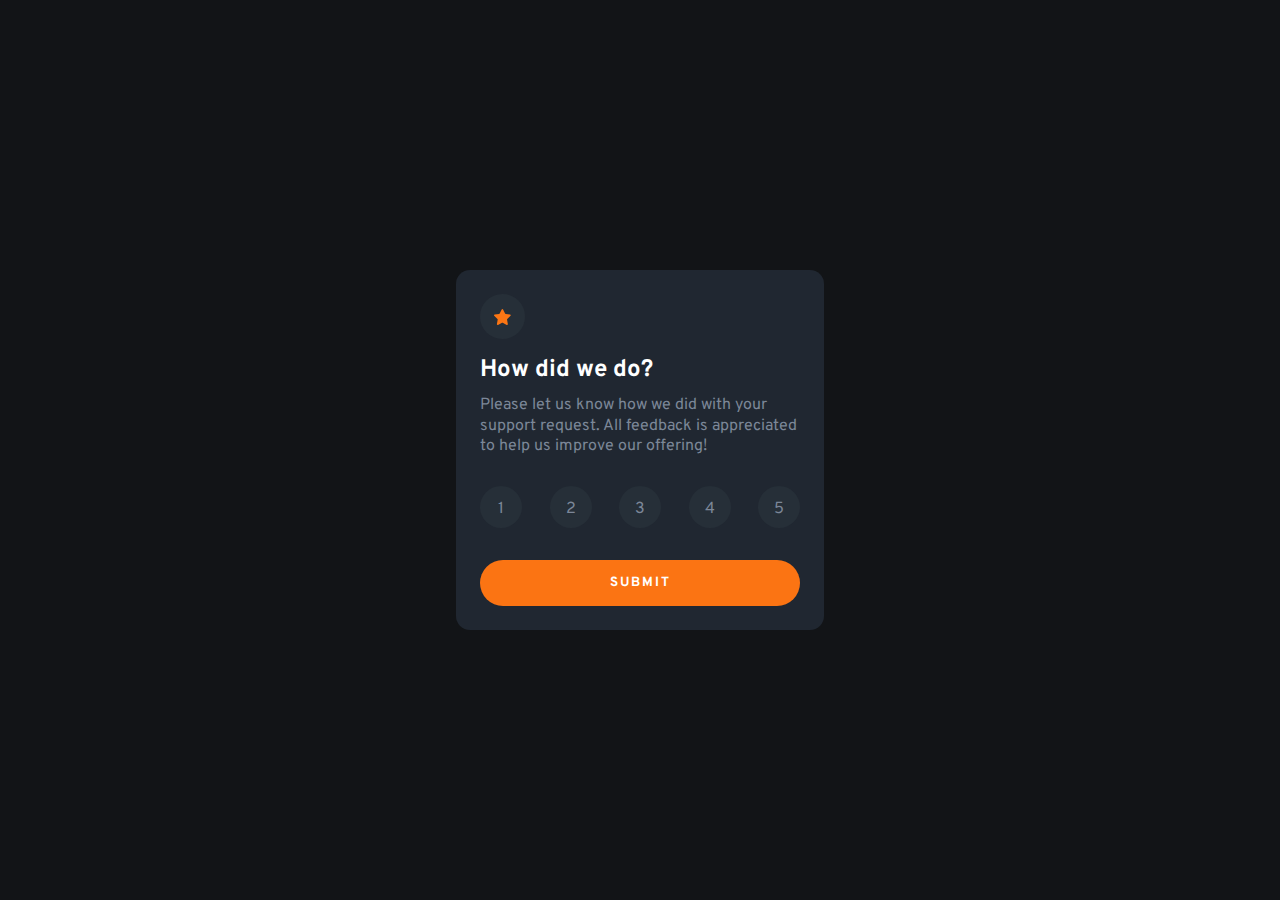
<file: index.html>
<!DOCTYPE html>
<html lang="en">

<head>
  <meta charset="UTF-8">
  <meta name="viewport" content="width=device-width, initial-scale=1.0">
  <link rel="icon" type="image/png" sizes="32x32" href="./images/favicon-32x32.png">
  <title>Interactive rating component</title>

  <link rel="preconnect" href="https://fonts.googleapis.com">
  <link rel="preconnect" href="https://fonts.gstatic.com" crossorigin>
  <link href="https://fonts.googleapis.com/css2?family=Overpass:wght@400;700&display=swap" rel="stylesheet">
  <link rel="stylesheet" href="./css/style.css">
</head>

<body>
  <main class="wrapper">
    <form action="./thanks.html">
      <div class="star">
        <img src="./images/icon-star.svg" alt="little star">
      </div>

      <h1 class="heading">How did we do?</h1>
      <p>Please let us know how we did with your support request. All feedback is appreciated to help us improve our offering!</p>

      <ul class="rates">
        <li><button type="button" id="rate1" data-rate="option">1</button></li>
        <li><button type="button" id="rate2" data-rate="option">2</button></li>
        <li><button type="button" id="rate3" data-rate="option">3</button></li>
        <li><button type="button" id="rate4" data-rate="option">4</button></li>
        <li><button type="button" id="rate5" data-rate="option">5</button></li>
      </ul>

      <button type="submit" id="submit">Submit</button>
    </form>
  </main>

  <script src="./main.js"></script>
</body>

</html>
</file>
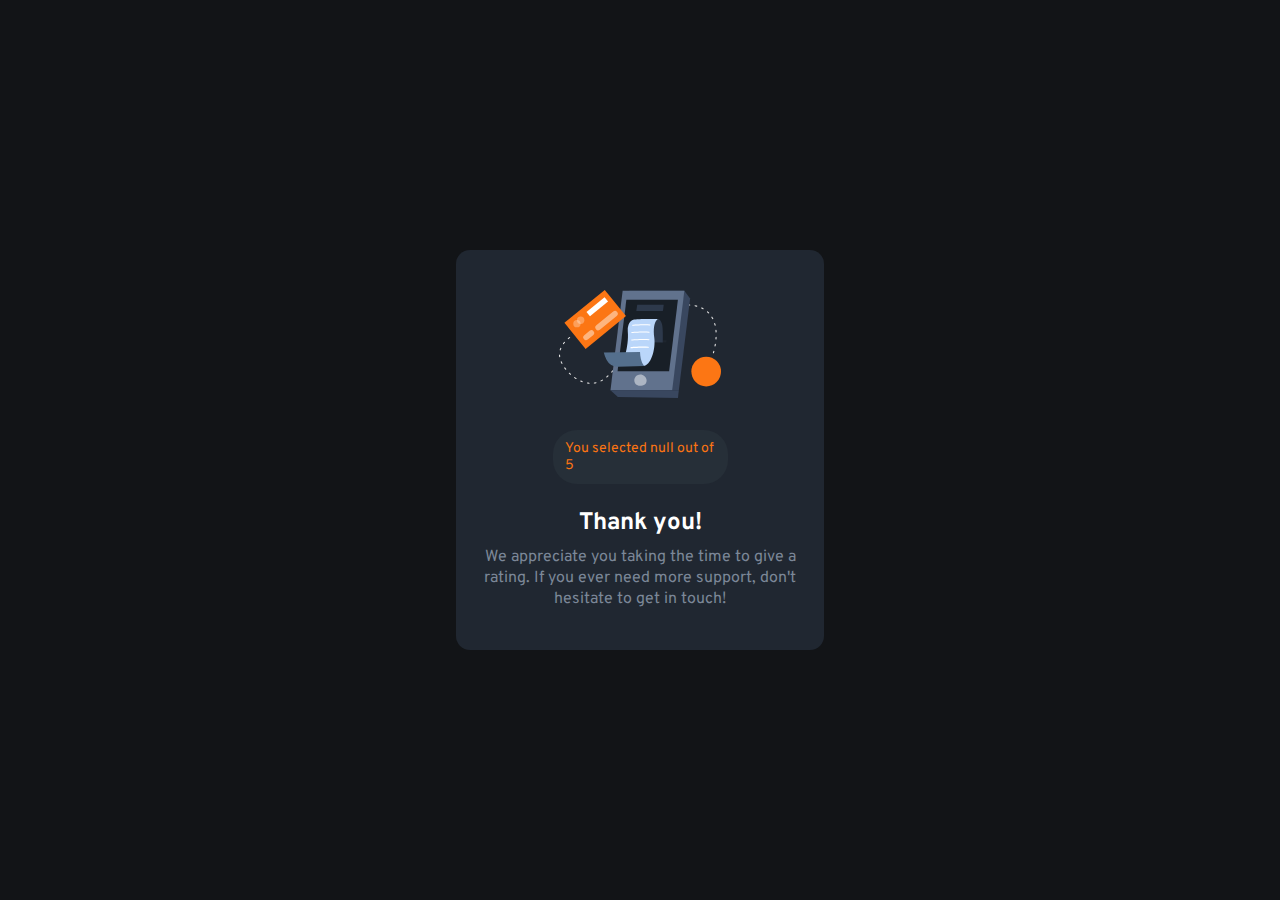
<file: thanks.html>
<!DOCTYPE html>
<html lang="en">

<head>
  <meta charset="UTF-8">
  <meta name="viewport" content="width=device-width, initial-scale=1.0">
  <link rel="icon" type="image/png" sizes="32x32" href="./images/favicon-32x32.png">
  <title>Thank you!</title>

  <link rel="preconnect" href="https://fonts.googleapis.com">
  <link rel="preconnect" href="https://fonts.gstatic.com" crossorigin>
  <link href="https://fonts.googleapis.com/css2?family=Overpass:wght@400;700&display=swap" rel="stylesheet">
  <link rel="stylesheet" href="./css/style.css">
  <link rel="stylesheet" href="./css/thanks.css">
</head>

<body>
  <main class="wrapper">
      <div class="completed">
        <img src="./images/illustration-thank-you.svg" alt="thnak you">
      </div>

      <span class="voted">You selected 4 out of 5</span>

      <h1 class="heading second">Thank you!</h1>
      <p class="thanks-text">We appreciate you taking the time to give a rating. If you ever need more support, don't hesitate to get in touch!</p>
  </main>

  <script src="./thanks.js"></script>
</body>

</html>
</file>
<file: css/style.css>
:root {
  --orange: #FB7413;
  --light-grey: #959EAC;
  --medium-gray: #7C8798;
  --dark-blue: #252D37;
  --very-dark-blue: #121417;
  --primary-font: 'Overpass', sans-serif;
}

* {
  margin: 0;
  padding: 0;
  list-style: none;
  text-decoration: none;
  box-sizing: border-box;
  font-family: var(--primary-font);
  color: #fff;
}

img {
  display: block;
  max-width: 100%;
}

html {
  height: 100%;
}

body {
  background-color: var(--very-dark-blue);
  display: flex;
  align-items: center;
  justify-content: center;
  min-height: 100%;
}

button {
  display: block;
}

.wrapper {
  background-color: #202731;
  margin: 0 1.5rem;
  border-radius: 14px;
  padding: 1.5rem;
}

.star {
  display: inline-block;
  background-color: #262f38;
  padding: .8rem;
  border-radius: 50%;
  width: calc(32px + .8rem);
  height: calc(32px + .8rem);
  display: flex;
  justify-content: center;
  align-items: center;
  margin-bottom: 1rem;
}

.heading {
  font-size: 1.4rem;
  margin-bottom: .6rem;
}

p {
  font-size: .875rem;
  line-height: 1.5;
  max-width: 280px;
  color: var(--medium-gray);
}

.rates {
  display: flex;
  justify-content: space-between;
  margin-top: 1.8rem;
  margin-bottom: 2rem;
}

.rates button {
  background-color: #262f38;
  border: none;
  color: var(--medium-gray);
  padding: .8rem;
  height: 42px;
  width: 42px;
  border-radius: 50%;
  transition: .1s;
}

.rates button:hover {
  background-color: var(--orange);
  color: #fff;
  cursor: pointer;
}

.rates button.active {
  background-color: var(--light-grey);
  color: #fff;
}

#submit {
  background-color: var(--orange);
  border: none;
  width: 100%;
  padding: .9rem 0;
  text-transform: uppercase;
  letter-spacing: 2px;
  font-weight: 700;
  border-radius: 26px;
  max-width: 280px;
  transition: .1s;
}

#submit:hover {
  background-color: #fff;
  color: var(--orange);
  cursor: pointer;
}

@media (min-width: 900px) {
  .wrapper {
    margin: 0;
  }

  .heading {
    font-size: 1.5rem;
  }

  p {
    max-width: 320px;
    font-size: 1rem;
    line-height: 1.3;
  }

  .rates button {
    font-size: 1rem;
  }

  #submit {
    max-width: 320px;
  }
}
</file>
<file: css/thanks.css>
.completed img {
  margin: 0 auto;
}

.completed {
  margin: 1rem 0;
}

.voted {
  background-color: #262f38;
  color: #FB7413;
  font-size: .875rem;
  padding: .6rem .8rem;
  border-radius: 24px;
  display: block;
  max-width: 175px;
  margin: 2rem auto 1.5rem;
}

.second {
  text-align: center;
}

.thanks-text {
  text-align: center;
  margin-bottom: 1rem;
}
</file>
